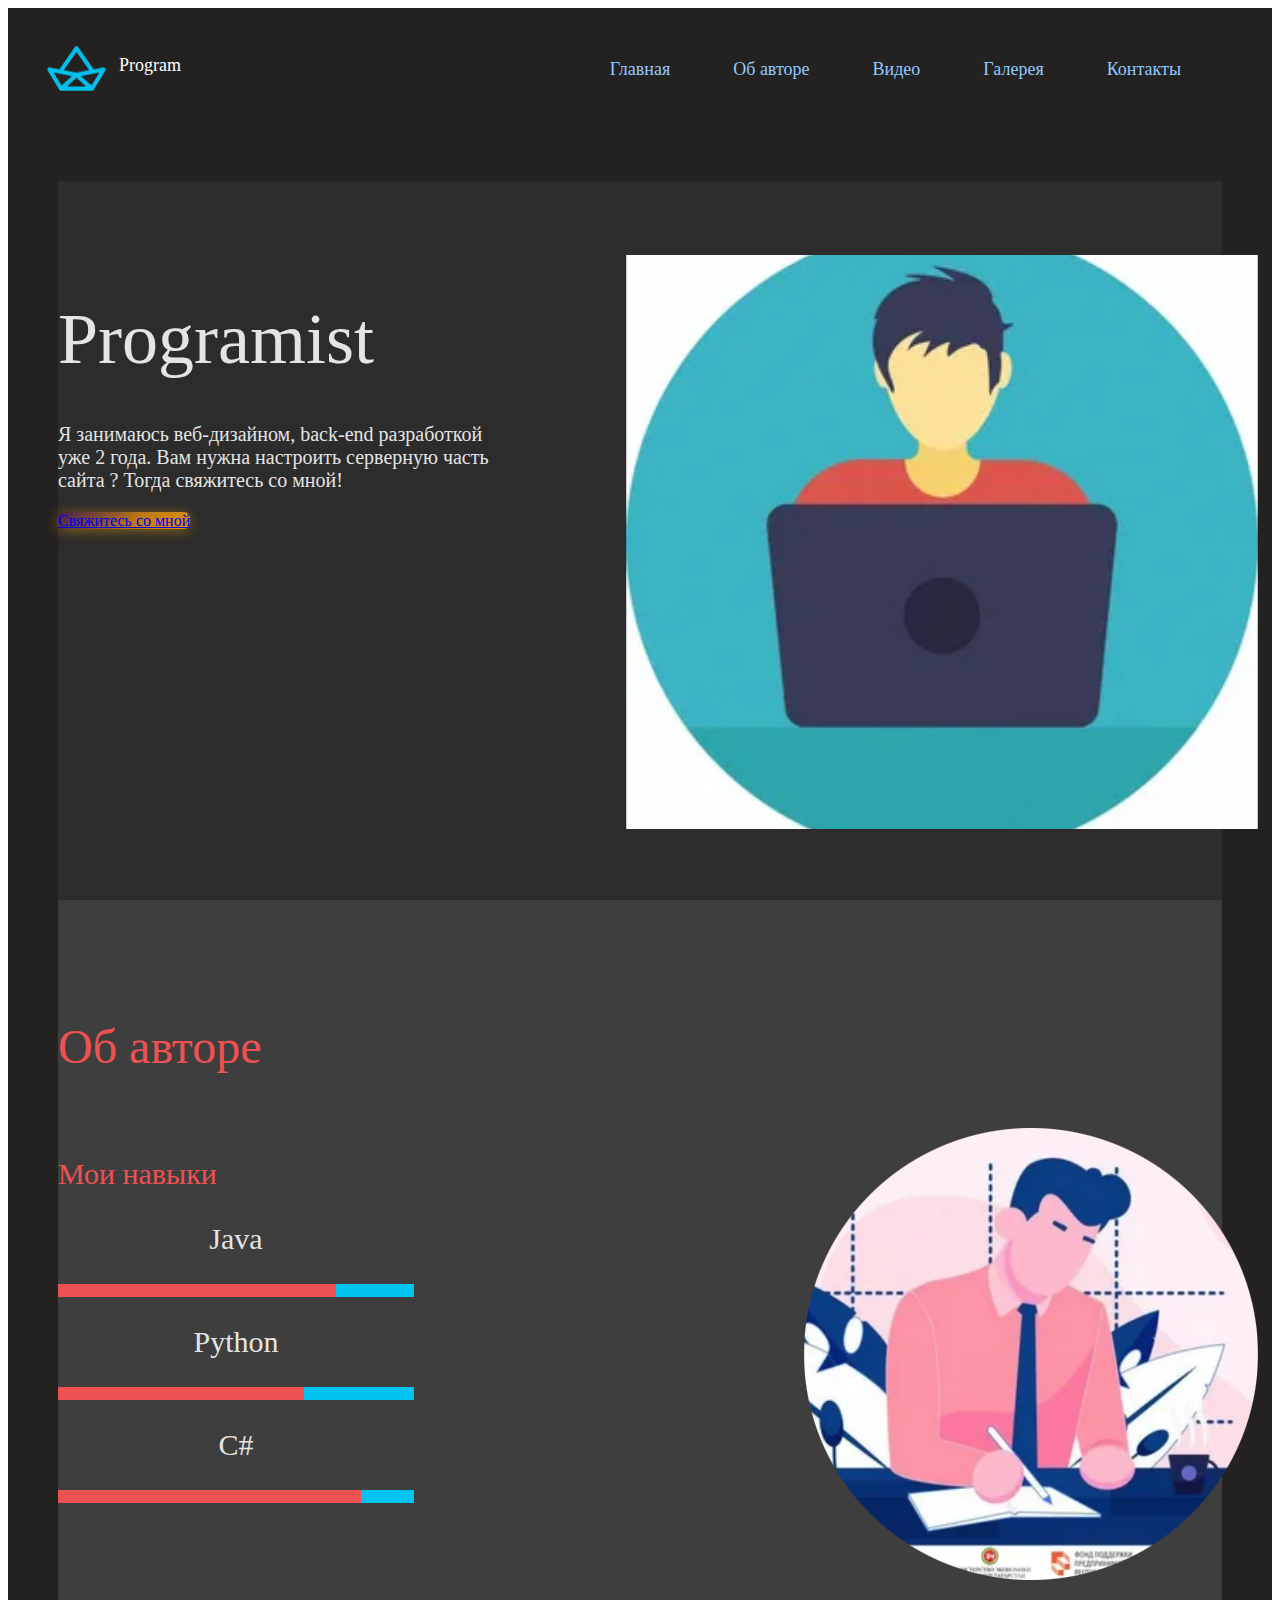
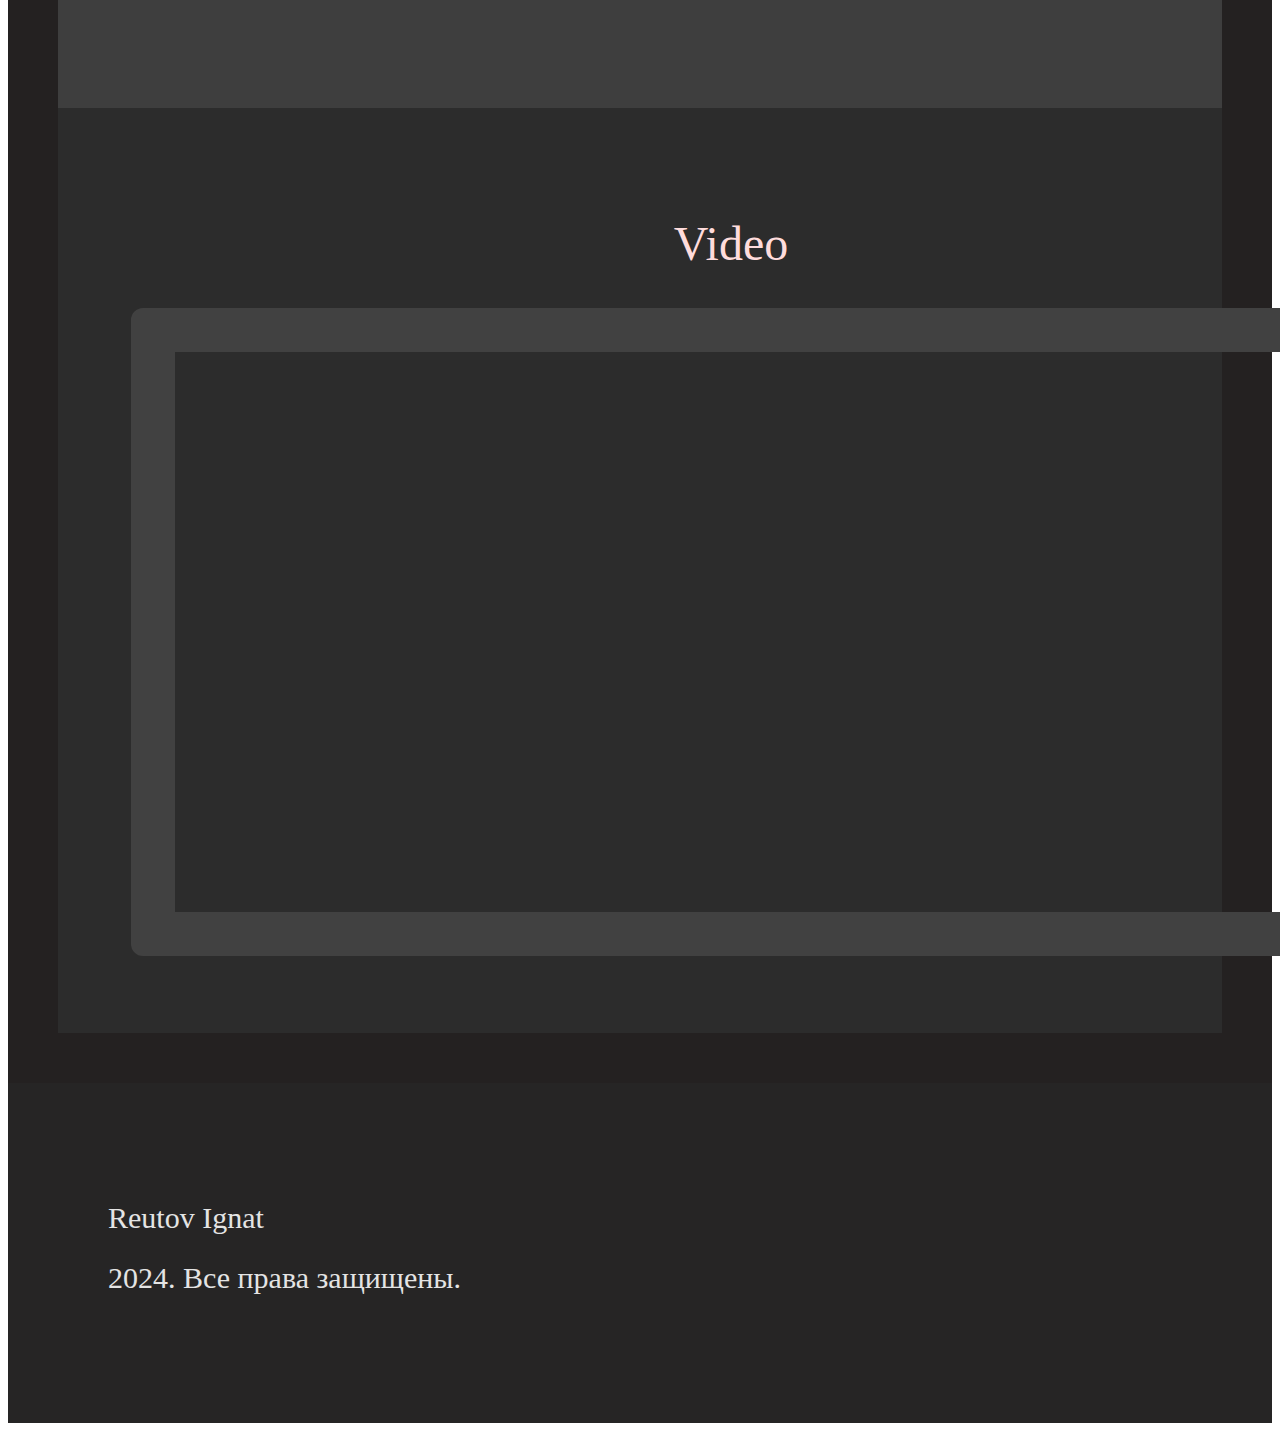
<file: index.html>
<!DOCTYPE html>
<html>
<head>
	<meta charset="utf-8">
	<meta name="viewport" content="width=device-width, initial-scale=1">
	<title></title>
	<link rel="stylesheet" type="text/css" href="css/style.css">
</head>
<body>
 <header class="header">
 	
 	<div class="container conteiner__header">
 		<img src="img/img.png" class="logo__img">
 		<h1 class="logo__title">Program</h1>
 			<nav class="nav__">
 				<ul class="nav__list">
 					<li class="nav__item">
 						<a href ="" class="nav__link">Главная</a>
 					</li>
 					<li class="nav__item">
 						<a href ="" class="nav__link">Об авторе</a>
 					</li>
 					<li class="nav__item">
 						<a href ="" class="nav__link">Видео</a>
 					</li>
 					<li class="nav__item">
 						<a href ="" class="nav__link">Галерея</a>
 					</li>
 					<li class="nav__item">
 						<a href ="" class="nav__link">Контакты</a>
 					</li>
 				</ul>
 					
 				</nav>
 			</nav>

 	</div>
 </header>
<main class="main">
	
<section class="hero-block">
	
	<div class="container container__hero-block">
		<div class="hero-block__content">
			<h1 class="hero-block__title">Programist</h1>
				<p class="hero-block__text">
					Я занимаюсь веб-дизайном, back-end разработкой уже 2 года. Вам нужна настроить серверную часть сайта ? Тогда свяжитесь со мной!
				</p>

				<a href= "my.html" class="hero-block__btn">Свяжитесь со мной</a>

			
		</div>
		<img src = "img/img1 .png" class="hero-block__img">

	</div>
</section>
<section class="about">
   <div class="container container__about">
 		<h2 class="about__title">Об авторе</h2>
 		<div class="about__content">
 			<div class="skills">
 				<h2 class="skills__title">Мои навыки</h2>
 				<ul class="skills__list">
 					<li class="skills__item">
 						<h3 class="skills__name">Java</h3>
 						<div class="rating-full">
 							<div class="rating-done1"></div>

 						</div>
 					</li>
 					<li class="skills__item">
 						<h3 class="skills__name">Python</h3>
 						<div class="rating-full">
 							<div class="rating-done2"></div>

 						</div>
 					</li>
 					<li class="skills__item">
 						<h3 class="skills__name">C#</h3>
 						<div class="rating-full">
 							<div class="rating-done3"></div>

 						</div>
 					</li>
 				</ul>
 			</div>
 			
 			<img src = "img/img8.png"class="about__img">
 		</div>

   </div>
</section>
   <section class="video">	
   		<div class="container container__video">
   			<h2 class="video__title">Video</h2>
   			<iframe class="video__video" width="970" height="460" src="https://www.youtube.com/embed/8Lo7pNt_jZU?si=UuX_r7cXWD7vFU7d" title="YouTube video player" frameborder="0" allow="accelerometer; autoplay; clipboard-write; encrypted-media; gyroscope; picture-in-picture; web-share" referrerpolicy="strict-origin-when-cross-origin" allowfullscreen></iframe>

   		</div>							


   </section>
</main>
 <footer class="footer">
 	
 	<div class="container container__footer">
 		<div class="footer__content">
 			<h1 class="footer__title">Reutov Ignat</h1>
 			<p class="footer__text">2024. Все права защищены.</p>


 		</div>
 	</div>
 </footer>

</body>

</html>
</file>
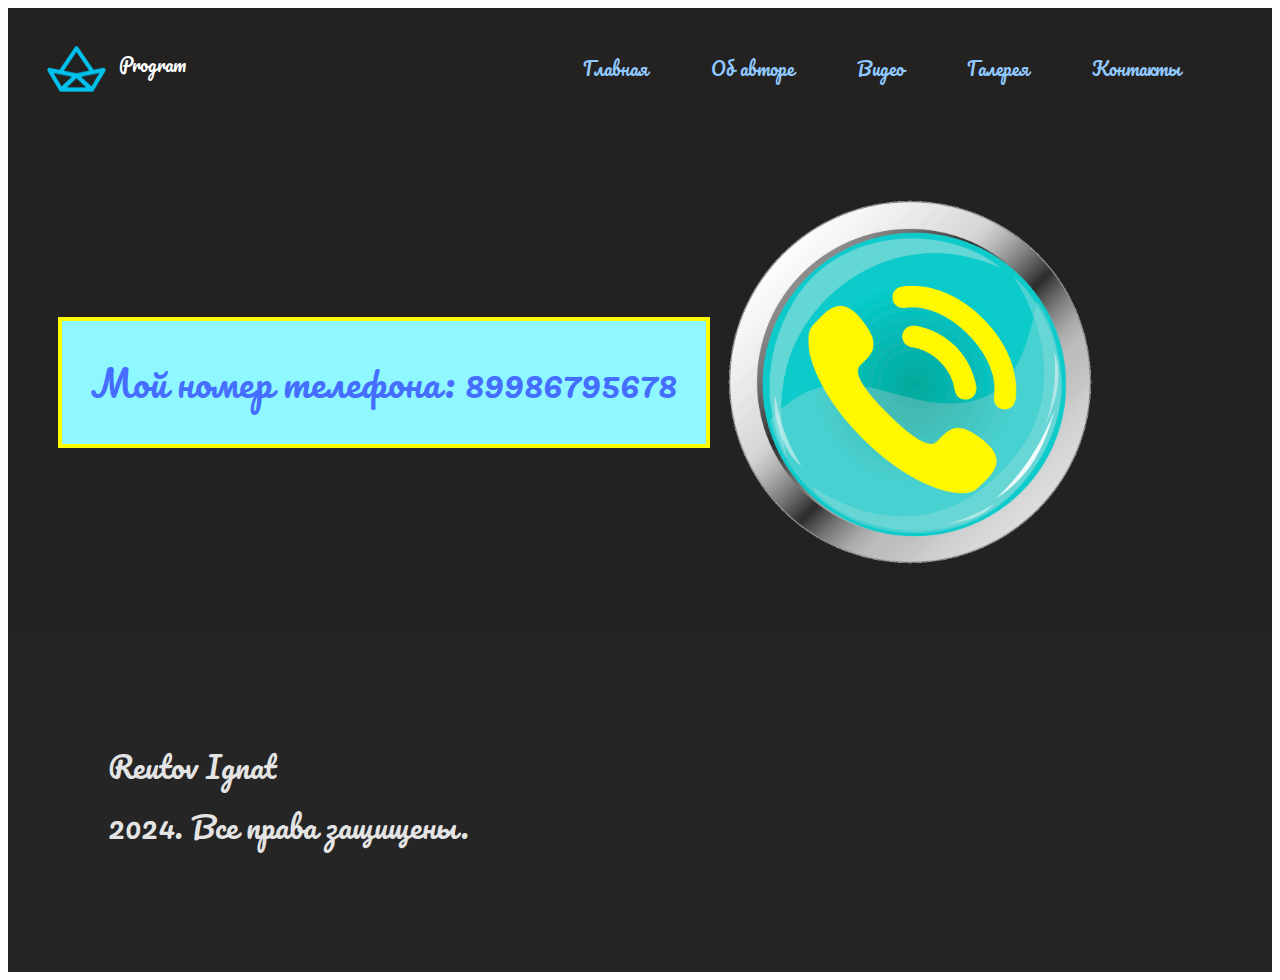
<file: my.html>
<!DOCTYPE html>
<html>
<head>
	<meta charset="utf-8">
	<meta name="viewport" content="width=device-width, initial-scale=1">
	<title>Связь</title>
	<link rel="stylesheet" type="text/css" href="css/style.css">
	<link rel="preconnect" href="https://fonts.googleapis.com">
    <link href="https://fonts.googleapis.com/css2?family=Pacifico&display=swap" rel="stylesheet">

</head>
<header class="header__1">
 	
 	<div class="container conteiner__header">
 		<img src="img/img.png" class="logo__img">
 		<h1 class="logo__title">Program</h1>
 			<nav class="nav__">
 				<ul class="nav__list">
 					<li class="nav__item">
 						<a href ="" class="nav__link">Главная</a>
 					</li>
 					<li class="nav__item">
 						<a href ="" class="nav__link">Об авторе</a>
 					</li>
 					<li class="nav__item">
 						<a href ="" class="nav__link">Видео</a>
 					</li>
 					<li class="nav__item">
 						<a href ="" class="nav__link">Галерея</a>
 					</li>
 					<li class="nav__item">
 						<a href ="" class="nav__link">Контакты</a>
 					</li>
 				</ul>
 					
 				</nav>
 			</nav>

 	</div>
 </header>
  <main class="main">
  	<div class="container container3">

  			
  				<p class="hero-block__text2">
					 Мой номер телефона: 89986795678
				</p>
                 
	
					<img src="img/img9.png" class="logo__img2">
  	</div>
  </main>
 <footer class="footer">
 	
 	<div class="container container__footer">
 		<div class="footer__content">
 			<h1 class="footer__title">Reutov Ignat</h1>
 			<p class="footer__text">2024. Все права защищены.</p>


 		</div>
 	</div>
 </footer>


<body>

</body>
</html>
</file>
<file: css/style.css>
.header
{
	background: rgb(36, 33, 33);
}
.header__1
{
	background: rgb(36, 33, 33);
}
.main{
	background: rgb(36, 33, 33);
	padding: 50px;
}
.container3{
	display: flex;
	align-items: center;

}
.hero-block__text2{
	color: rgb(69, 109, 255);
	background: rgb(143, 248, 255);
	padding: 29px;
	 font-family: "Pacifico", cursive;;
font-size: 37px;
font-weight: 370;
line-height: 65px;
letter-spacing: 0%;
text-align: left;
border: 4px yellow solid;
}
.logo__title{
 color: rgb(255, 255, 255);
 font-family: "Pacifico", cursive;;
font-size: 18px;
font-weight: 400;
line-height: 18px;
letter-spacing: 0%;
text-align: left;
margin-right: auto;
}
.nav__link{
	color: rgb(144, 201, 255);
 font-family: "Pacifico", cursive;;
font-size: 18px;
font-weight: 400;
line-height: 18px;
text-decoration: none;
}
.nav__list{
	display: flex;
	list-style: none;
}
.nav__item{
	margin-right: 63px;
}
.container{
	width: 1200px;
	margin: 0 auto;

}
.conteiner__header{
	display: flex;
	 padding: 36px;
}
.logo__img2{
	margin-right: 10px;
		width: 400px;

}
.logo__img{
	margin-right: 10px;
}
.hero-block{
	background: rgb(44, 44, 44);
}
.hero-block__title{
	color: rgb(228, 228, 228);
 font-family: "Pacifico", cursive;;
font-size: 72px;
font-weight: 400;
line-height: 72px;
letter-spacing: 0%;
text-align: left;
}
.hero-block__text{
	color: rgb(228, 228, 228);
font-family: "Pacifico", cursive;;
font-size: 20px;
font-weight: 400;
line-height: 23px;
letter-spacing: 0%;
text-align: left;
}
.hero-block__btn{
	border-radius: 6px;

 box-shadow: 0px 2px 13px 0px rgba(226, 158, 0, 0.48);
 background: linear-gradient(135.00deg, rgb(70, 33, 77),rgb(148, 91, 39) 41.221%,rgb(187, 120, 19) 56.489%,rgb(226, 149, 0) 100%);
 width: 224px;
 height: 50px;
 text-align: center;

 rgb(70, 33, 77)
rgb(148, 91, 39)
rgb(187, 120, 19)
rgb(226, 149, 0)
}
.container__hero-block
{
	display: flex;
	justify-content: space-between;
	padding: 74px  0 71px ;
}
.hero-block__content
{
	width: 445px;
	
}
.about{
	background: rgb(62, 62, 62);
}
.about__title{
	color: rgb(238, 81, 81);
font-family: "Pacifico", cursive;
font-size: 48px;
font-weight: 400;
line-height: 82px;
letter-spacing: 0%;
text-align: left;
}
.skills__title{
	color: rgb(238, 81, 81);
font-family: "Pacifico", cursive;
font-size: 30px;
font-weight: 100;
line-height: 41px;
letter-spacing: 0%;
text-align: left;
}

.skills__name{
	color: rgb(228, 228, 228);
font-family: "Pacifico", cursive;
font-size: 30px;
font-weight: 400;
line-height: 30px;
letter-spacing: 0%;
text-align: center	;
}
.rating-full{
	background: rgb(0, 196, 240);
    width: 356px;
    height: 13.09px;
}
.rating-done1{
   width: 78%;
   height: 100%;
background: rgb(238, 81, 81);
}
.rating-done2{
   width: 69%;
   height: 100%;
background: rgb(238, 81, 81);
}
.rating-done3{
   width: 85%;
   height: 100%;
background: rgb(238, 81, 81);
}
.skills__list{
	list-style: none;
	margin: 	0;
	padding: 	0;
	

}
.about__content{
	display: 	flex	;
	justify-content: 	space-between	;
}
.container__about{
	padding: 	66px 0 128px;
}
.video__video{
	width: 100%;
	height: 560px;
	border: 	44px solid	rgb(65, 65, 65);
	border-radius: 	12px;
}
.video{
	background: rgb(44, 44, 44);
	padding: 	73px;
}
.video__title{
	color: rgb(255, 220, 220);
font-family: "Pacifico", cursive;
font-size: 48px;
font-weight: 400;
line-height: 48px;
letter-spacing: 0%;
text-align: center	;

}
.footer{
	background: rgb(38, 37, 37);
	padding: 100px;
}
.footer__text{
	color: rgb(228, 228, 228);
font-family: "Pacifico", cursive;
font-size: 30px;
font-weight: 400;
line-height: 30px;
letter-spacing: 0%;
text-align: left;

}
.footer__title{
	color: rgb(228, 228, 228);
font-family: "Pacifico", cursive;
font-size: 30px;
font-weight: 400;
line-height: 30px;
letter-spacing: 0%;
text-align: left;
}
</file>
